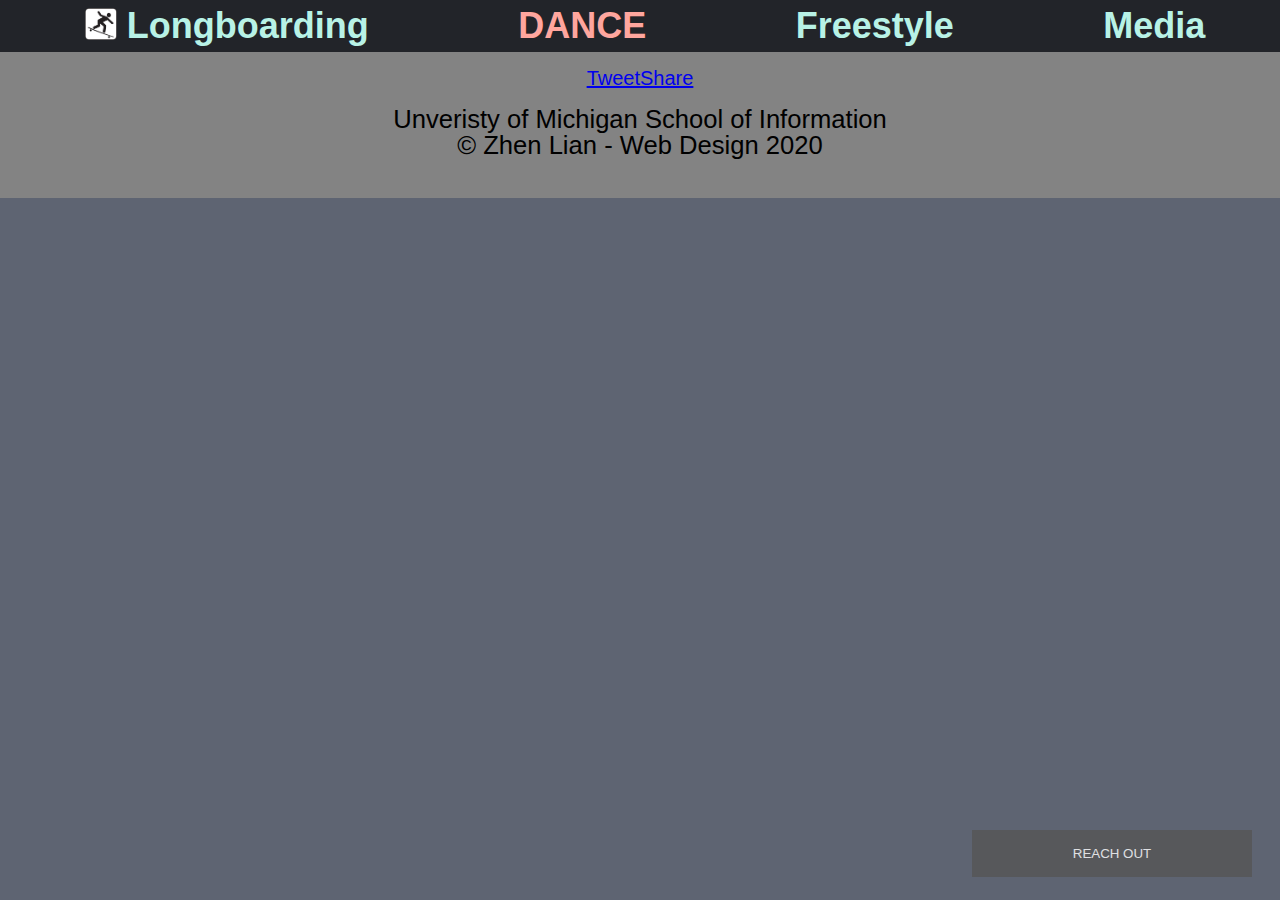
<file: dance.html>
<!DOCTYPE html>
<html lang='en'>
    <head>
    <meta charset='utf-8'>
    <meta name='viewport' content='width=device-width, initial-scale=1.0'>
    <link rel='stylesheet' type='text/css' href='css/html5reset.css'>
    <link rel='stylesheet' type='text/css' href='css/style.css'>
    <link rel='shortcut icon' type='image/png' href='images/logo_icon.png'/> <!--http://www.clker.com/clipart-longboarding.html-->
    <title>Longboarding</title>
    </head>
    <body>
        <header>
            <nav>
                <ul class='nav_bar'>
                    <li><a href='index.html'>
                        <img src='images/logo_icon.png' alt='logo' id='nav_logo'/>
                        Longboarding</a></li>
                    <li><a class='current' href='dance.html'>Dance</a></li>
                    <li><a href='freestyle.html'>Freestyle</a></li>
                    <li><a href='media.html'>Media</a></li>
                </ul>
            </nav>
        </header>
        <main>
            <div>
                <button class='open-btn' onclick='openForm()'>REACH OUT</button>
                <div class='form_popup' id = 'popup_form'>
                    <form action ='https://formspree.io/f/xjvprprk' class='form_container' method = 'POST'>
                    <fieldset>
                        <legend>Message</legend>
                        <label for="name">Your Name</label>
                        <input type="text" placeholder="Enter Your Name" id = "name" name = "Name" required>

                        <label for="email">Your Email</label>
                        <input type="email" placeholder="Enter Your Email" id = "email" name = "Email" required>

                        <label for="phone">Phone Number (ex: 123-456-7890)</label>
                        <input type="tel" id = "phone" name = "tel" placeholder="123-456-7890" pattern="[0-9]{3}-[0-9]{3}-[0-9]{4}">

                        <label for="message">Message</label>
                        <textarea id = "message" name = "Message" placeholder="Enter your message" required></textarea>

                        <input type="submit"  class='btn_send' value="Send the message">
                        <button type='submit' class='btn_cancel' onclick='closeForm()'>Close</button>
                    </fieldset>
                    </form>
                </div>
            </div>
        </main>
        <footer>
            <div class = 'social_media'>
                <ul>
                    <li> <!--Twitter share -->
                        <a href="https://twitter.com/share?ref_src=twsrc%5Etfw" class="twitter-share-button" data-text="Check out this awesome site about longboarding" data-url="https://zlian123.github.io/Final-Portfolio" data-hashtags="longboarding" data-show-count="false">Tweet</a><script async src="https://platform.twitter.com/widgets.js" charset="utf-8"></script>
                    </li>
                    <li> <!--Facebook share -->
                        <div id="fb-root"></div>
                        <script async defer crossorigin="anonymous" src="https://connect.facebook.net/en_US/sdk.js#xfbml=1&version=v8.0" nonce="elvCgFnd"></script>
                        <div class="fb-share-button" data-href="https://zlian123.github.io/Final-Portfolio" data-layout="button_count" data-size="small"><a target="_blank" href="https://www.facebook.com/sharer/sharer.php?u=https%3A%2F%2Fdevelopers.facebook.com%2Fdocs%2Fplugins%2F&amp;src=sdkpreparse" class="fb-xfbml-parse-ignore">Share</a></div>
                    </li>
                    <li>
                        <script async defer src="//assets.pinterest.com/js/pinit.js"></script>
                        <a data-pin-do="buttonBookmark" href="https://www.pinterest.com/pin/create/button/"></a>
                    </li>
                </ul>
            </div>
            <p>Unveristy of Michigan School of Information <br/>
                &copy; Zhen Lian - Web Design 2020</p>
            <!-- Social Media buttons -->
        </footer>
    </body>
</html>
        </main>
        <footer>
            
        </footer>
    </body>
</html>
</file>
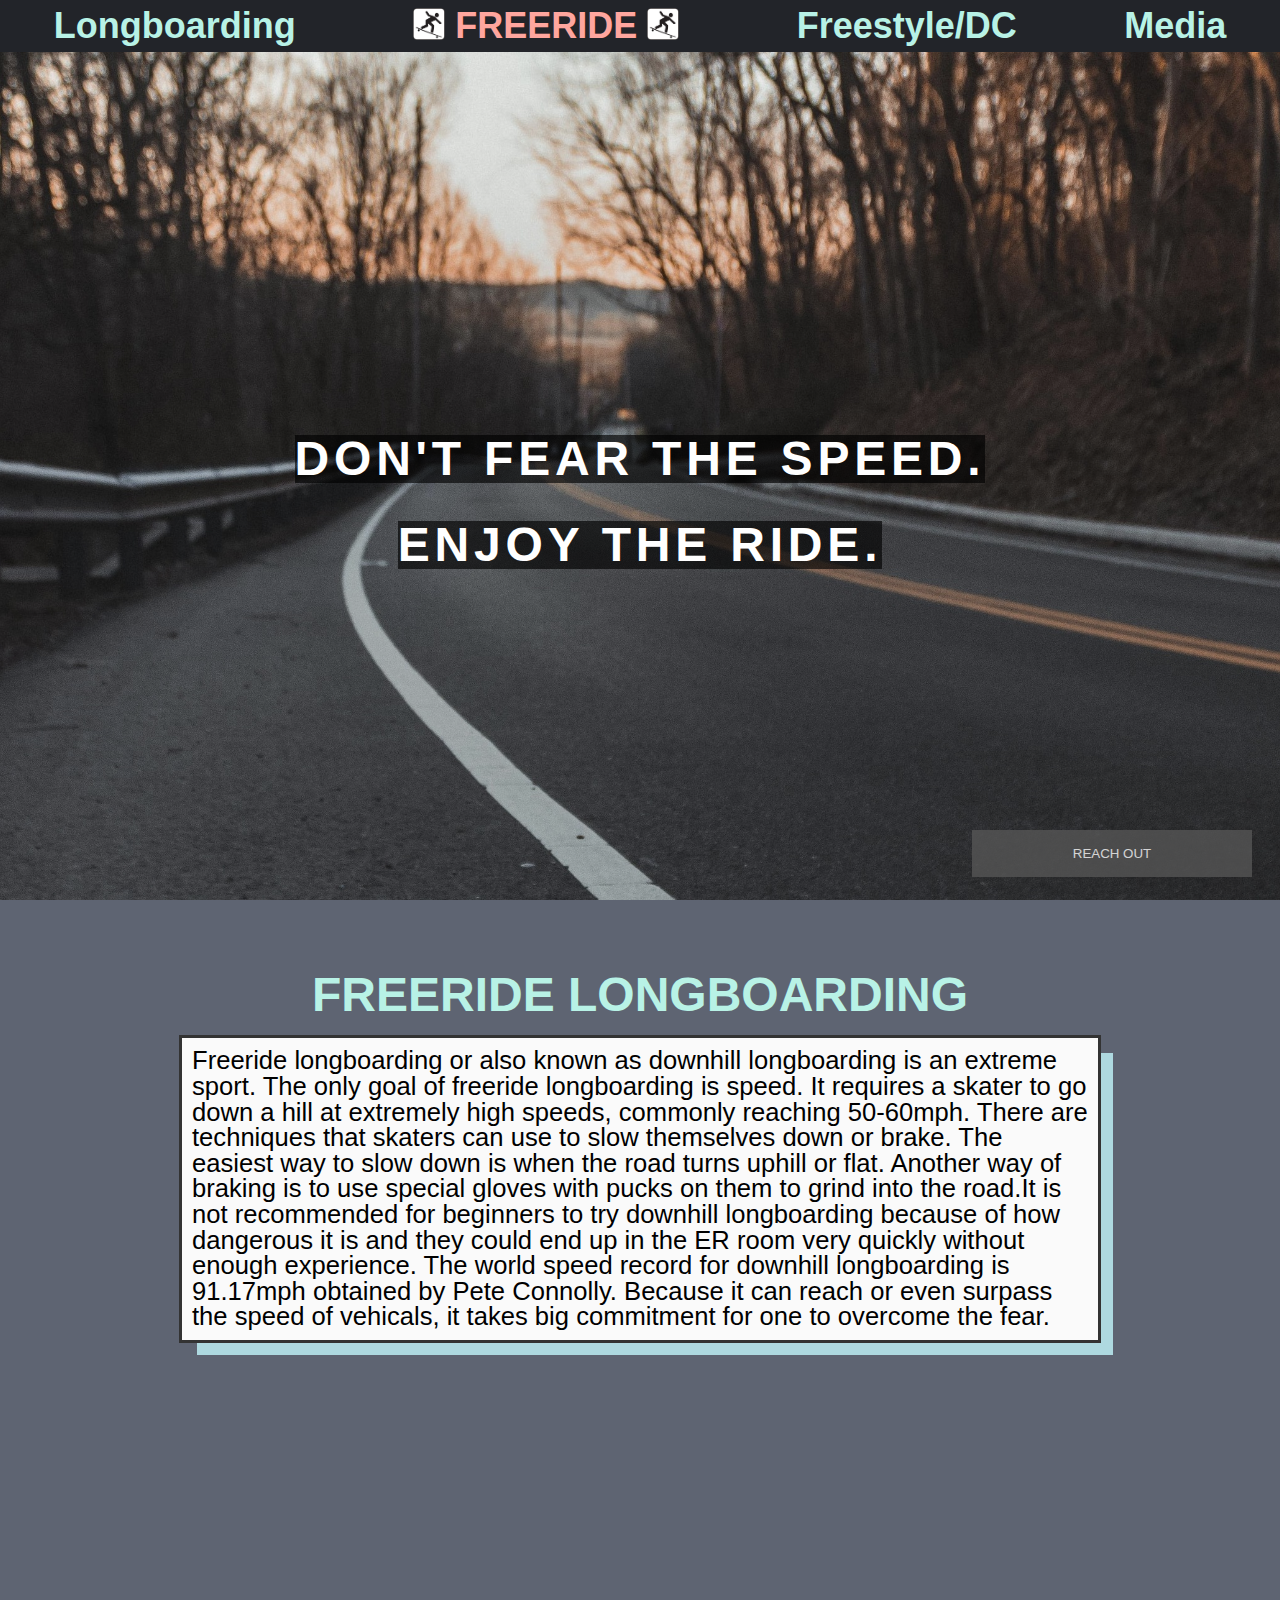
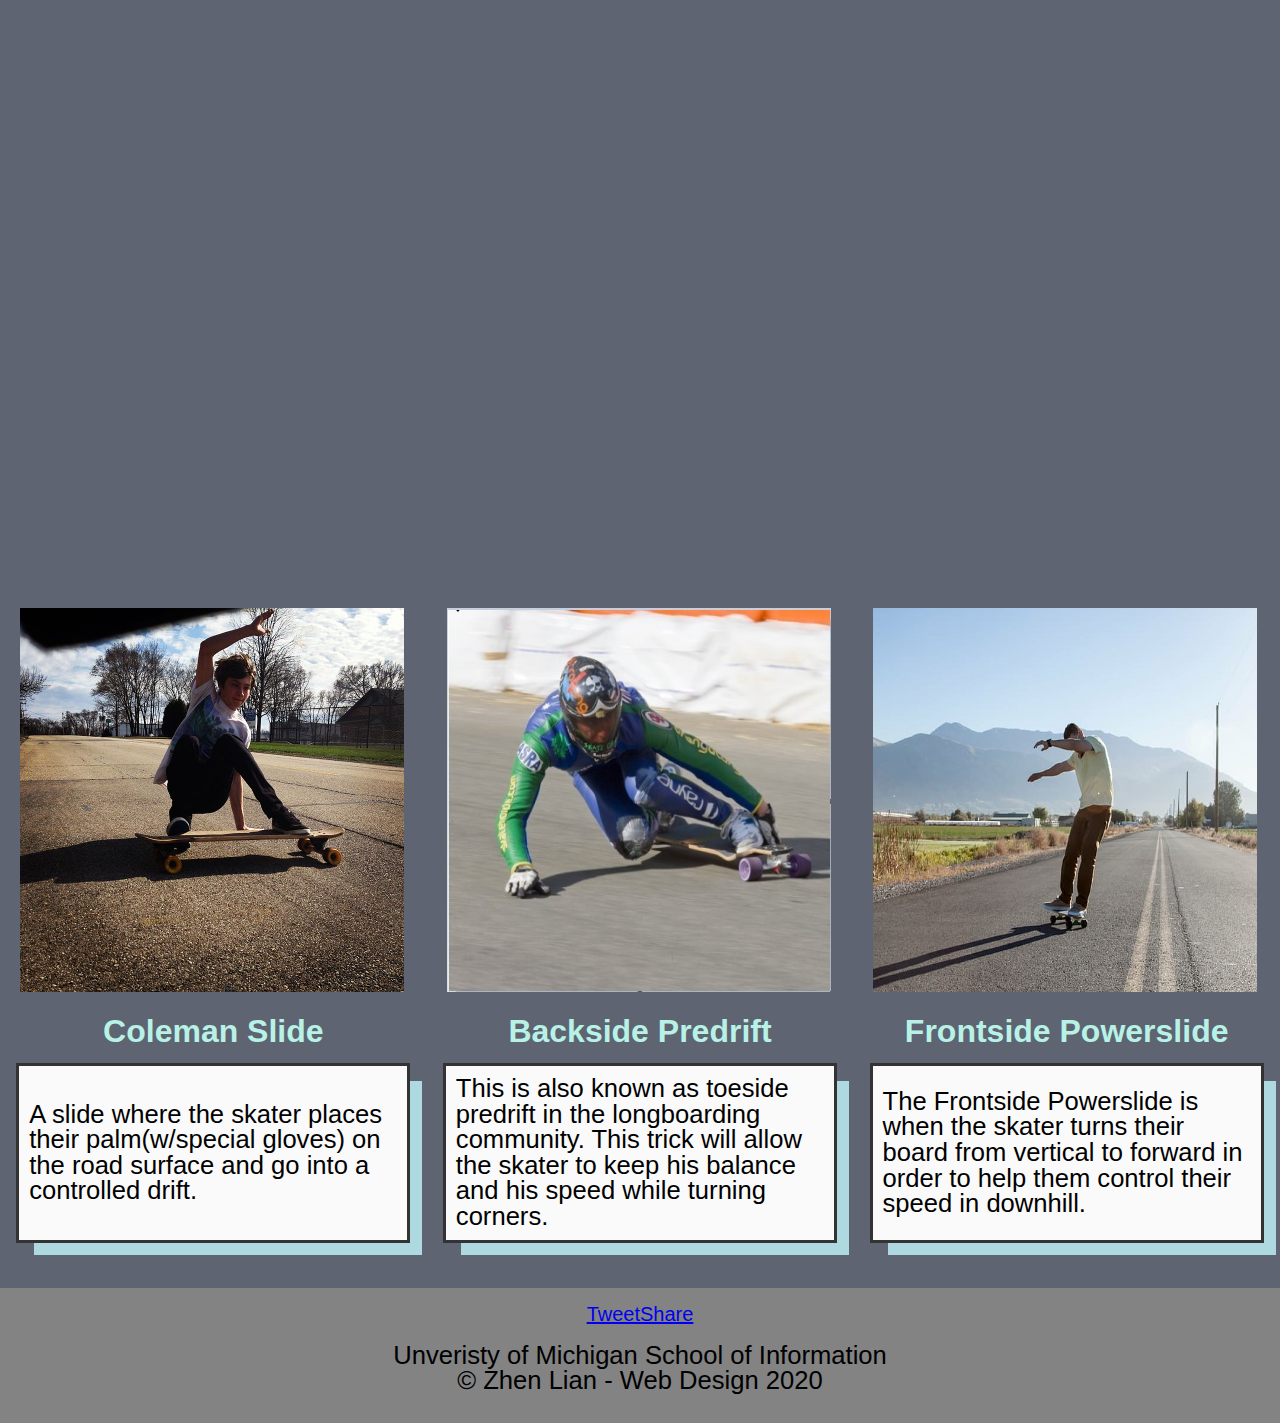
<file: freeride.html>
<!DOCTYPE html>
<html lang='en'>
    <head>
    <meta charset='utf-8'>
    <meta name='viewport' content='width=device-width, initial-scale=1.0'>
    <link rel='stylesheet' type='text/css' href='css/html5reset.css'>
    <link rel='stylesheet' type='text/css' href='css/style.css'>
    <link rel='shortcut icon' type='image/png' href='images/logo_icon.png'/> <!--http://www.clker.com/clipart-longboarding.html--><!--By Jon Schnabl 2011-->
    <script src='javascript.js'></script>
    <!-- Global site tag (gtag.js) - Google Analytics -->
    <script async src="https://www.googletagmanager.com/gtag/js?id=G-Y7RCVG3DGY"></script>
    <script>
    window.dataLayer = window.dataLayer || [];
    function gtag(){dataLayer.push(arguments);}
    gtag('js', new Date());

    gtag('config', 'G-Y7RCVG3DGY');
    </script>
    <title>Longboarding</title>
    </head>
    <body>
        <header>
            <div class='skip'><a href='#main'>Skip to Main Content</a></div>
            <nav>
                <ul class='nav_bar'>
                    <li><a href='index.html'>Longboarding</a></li>
                    <li><a class='current' href='freeride.html'>
                        <img src='images/logo_icon.png' alt='skateboard logo' id='nav_logo'/> <!--http://www.clker.com/clipart-longboarding.html--><!--By Jon Schnabl 2011-->
                        Freeride<img src='images/logo_icon.png' alt='' id='nav_logo1'/></a></li>
                    <li><a href='freestyle.html'>Freestyle/DC</a></li>
                    <li><a href='media.html'>Media</a></li>
                </ul>
            </nav>
        </header>
        <main>
            <div>
            <div class='parallax'>
                <h1>don't fear the speed.</h1>
                <h1>enjoy the ride.</h1>
            </div>
            <section class='freeride_content' id='main'>
                <article id='content'>
                <h2>Freeride Longboarding</h2>
                <p>Freeride longboarding or also known as downhill longboarding is an extreme sport. The only goal
                    of freeride longboarding is speed. It requires a skater to go down a hill at extremely high
                    speeds, commonly reaching 50-60mph. There are techniques that skaters can use to slow themselves
                    down or brake. The easiest way to slow down is when the road turns uphill or flat. Another way
                    of braking is to use special gloves with pucks on them to grind into the road.It is not 
                    recommended for beginners to try downhill longboarding because of how dangerous it is and they 
                    could end up in the ER room very quickly without enough experience. The world speed record 
                    for downhill longboarding is 91.17mph obtained by Pete Connolly. Because it can reach or even 
                    surpass the speed of vehicals, it takes big commitment for one to overcome the fear.
                </p>
                </article>
                <iframe id='yt_vid' src="https://www.youtube.com/embed/yxGcDILnf7Q" title='freeriding' frameborder="0" allow="accelerometer; autoplay; clipboard-write; encrypted-media; gyroscope; picture-in-picture" allowfullscreen></iframe>
                <div class='img_container'>
                <div id='fr_image1'>
                    <img src='images/coleman_slide.jpg' alt='Coleman Slide'/> <!--https://commons.wikimedia.org/wiki/File:Ben_Lawson_Longbording.jpg  By: Ben Lawson-->
                </div>   
                    <h3>Coleman Slide</h3>
                    <p>A slide where the skater places their palm(w/special gloves) on the road surface and 
                        go into a controlled drift.
                    </p>
                <div id='fr_image2'>
                    <img src='images/backside_predrift.jpg' alt='Backside Predrift'/> <!--https://commons.wikimedia.org/wiki/File:Longboard.JPG  By: Calixtocapi-->
                </div>    
                    <h3>Backside Predrift</h3>
                    <p>This is also known as toeside predrift in the longboarding community. This trick will
                        allow the skater to keep his balance and his speed while turning corners.
                    </p>
                <div id='fr_image3'>    
                    <img src='images/frontside_powerslide.jpg' alt='Frontside Powerslide'/> <!--Royalty Free-->
                </div>    
                    <h3>Frontside Powerslide</h3>
                    <p>The Frontside Powerslide is when the skater turns their board from vertical to 
                        forward in order to help them control their speed in downhill.
                    </p>
                </div>
            </section>
            <section>
                <button class='open-btn' onclick='openForm()'>REACH OUT</button>
                <div class='form_popup' id = 'popup_form'>
                    <form action ='https://formspree.io/f/xjvprprk' class='form_container' method = 'POST'>
                    <fieldset>
                        <legend>Message</legend>
                        <label for="name">Your Name</label>
                        <input type="text" placeholder="Enter Your Name" id = "name" name = "Name" required>

                        <label for="email">Your Email</label>
                        <input type="email" placeholder="Enter Your Email" id = "email" name = "Email" required>

                        <label for="phone">Phone Number (ex: 123-456-7890)</label>
                        <input type="tel" id = "phone" name = "tel" placeholder="123-456-7890" pattern="[0-9]{3}-[0-9]{3}-[0-9]{4}">

                        <label for="message">Message</label>
                        <textarea id = "message" name = "Message" placeholder="Enter your message" required></textarea>

                        <input type="submit"  class='btn_send' value="Send the message">
                        <button type='submit' class='btn_cancel' onclick='closeForm()'>Close</button>
                    </fieldset>
                    </form>
                </div>
            </section>
        </main>
        <footer>
            <div class = 'social_media'>
                <ul>
                    <li> <!--Twitter share -->
                        <a href="https://twitter.com/share?ref_src=twsrc%5Etfw" class="twitter-share-button" data-text="Check out this awesome site about longboarding" data-url="https://zlian123.github.io/Final-Portfolio" data-hashtags="longboarding" data-show-count="false">Tweet</a><script async src="https://platform.twitter.com/widgets.js" charset="utf-8"></script>
                    </li>
                    <li> <!--Facebook share -->
                        <div id="fb-root"></div>
                        <script async defer crossorigin="anonymous" src="https://connect.facebook.net/en_US/sdk.js#xfbml=1&version=v8.0" nonce="elvCgFnd"></script>
                        <div class="fb-share-button" data-href="https://zlian123.github.io/Final-Portfolio" data-layout="button_count" data-size="small"><a target="_blank" href="https://www.facebook.com/sharer/sharer.php?u=https%3A%2F%2Fdevelopers.facebook.com%2Fdocs%2Fplugins%2F&amp;src=sdkpreparse" class="fb-xfbml-parse-ignore">Share</a></div>
                    </li>
                    <li> <!--Pinterest save-->
                        <script async defer src="//assets.pinterest.com/js/pinit.js"></script>
                        <a data-pin-do="buttonBookmark" href="https://www.pinterest.com/pin/create/button/"></a>
                    </li>
                </ul>
            </div>
            <p>Unveristy of Michigan School of Information <br/>
                &copy; Zhen Lian - Web Design 2020</p>
        </footer>
    </body>
</html>
</file>
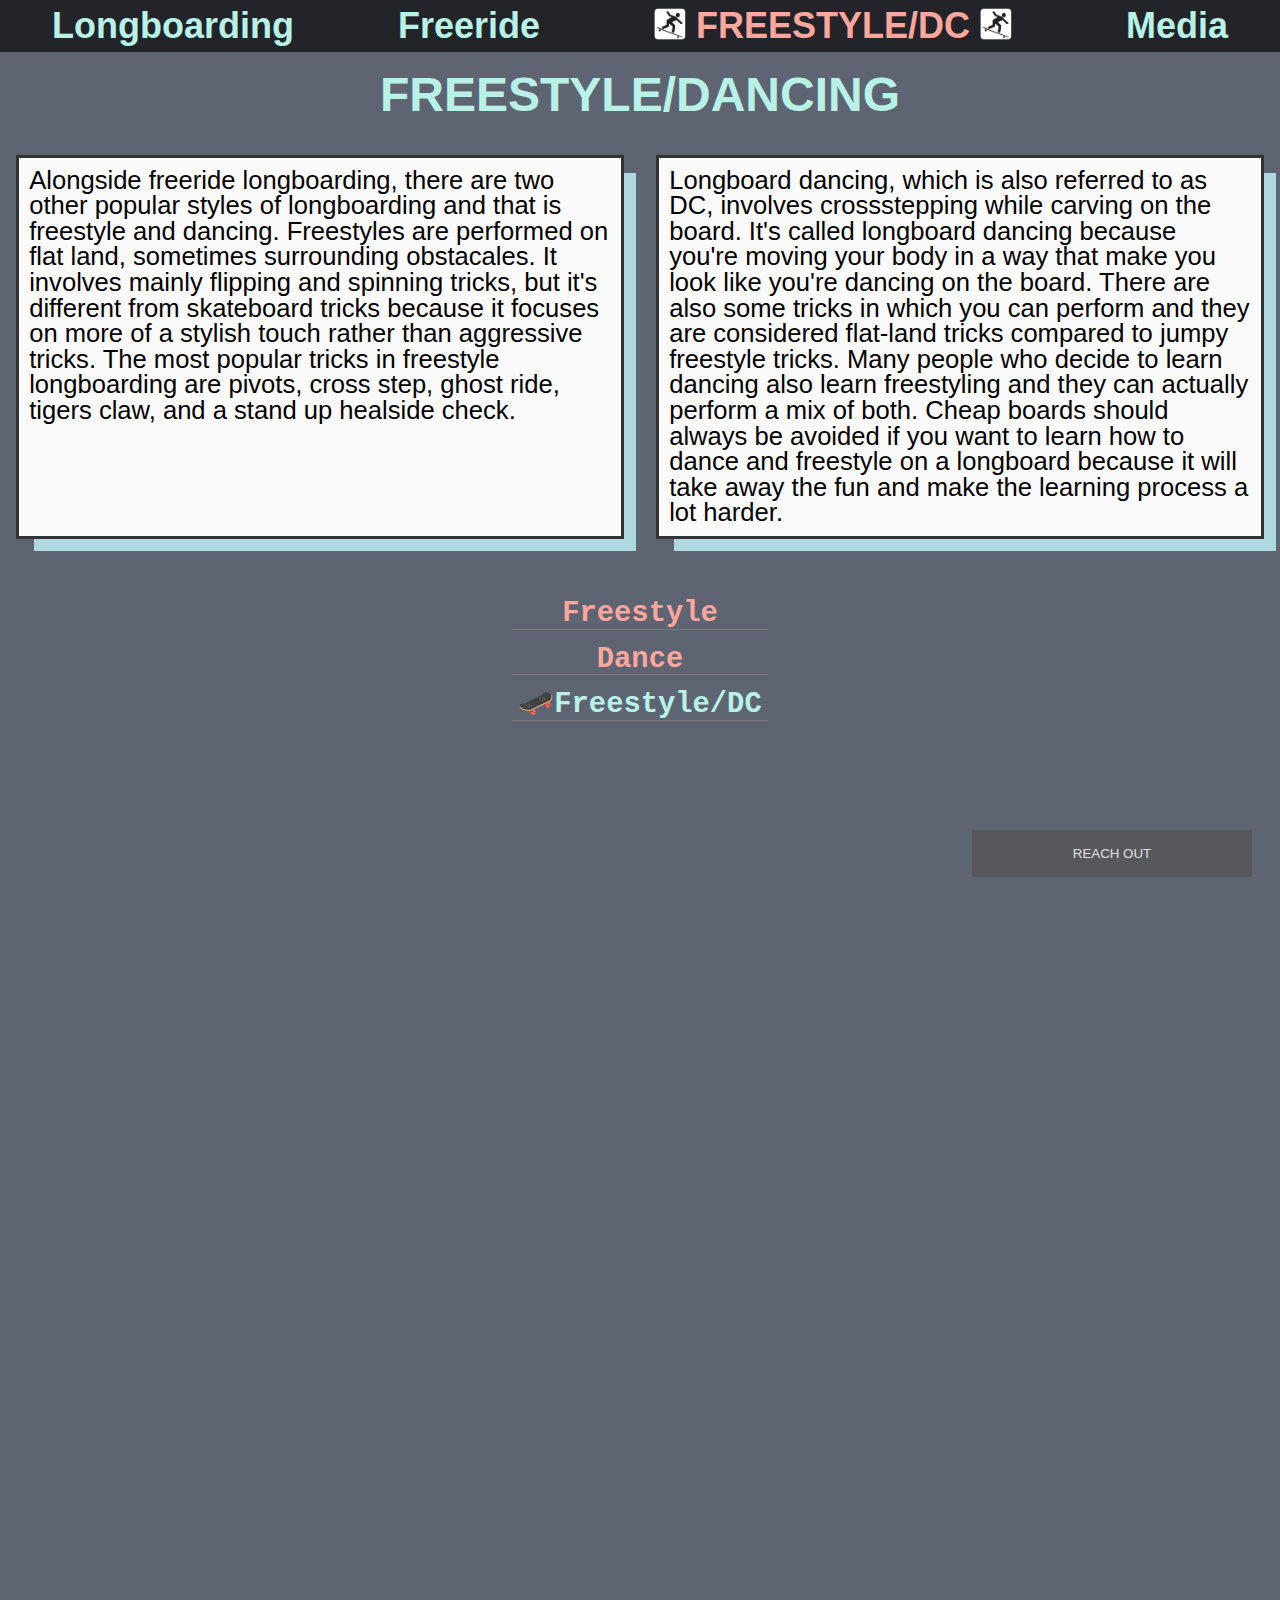
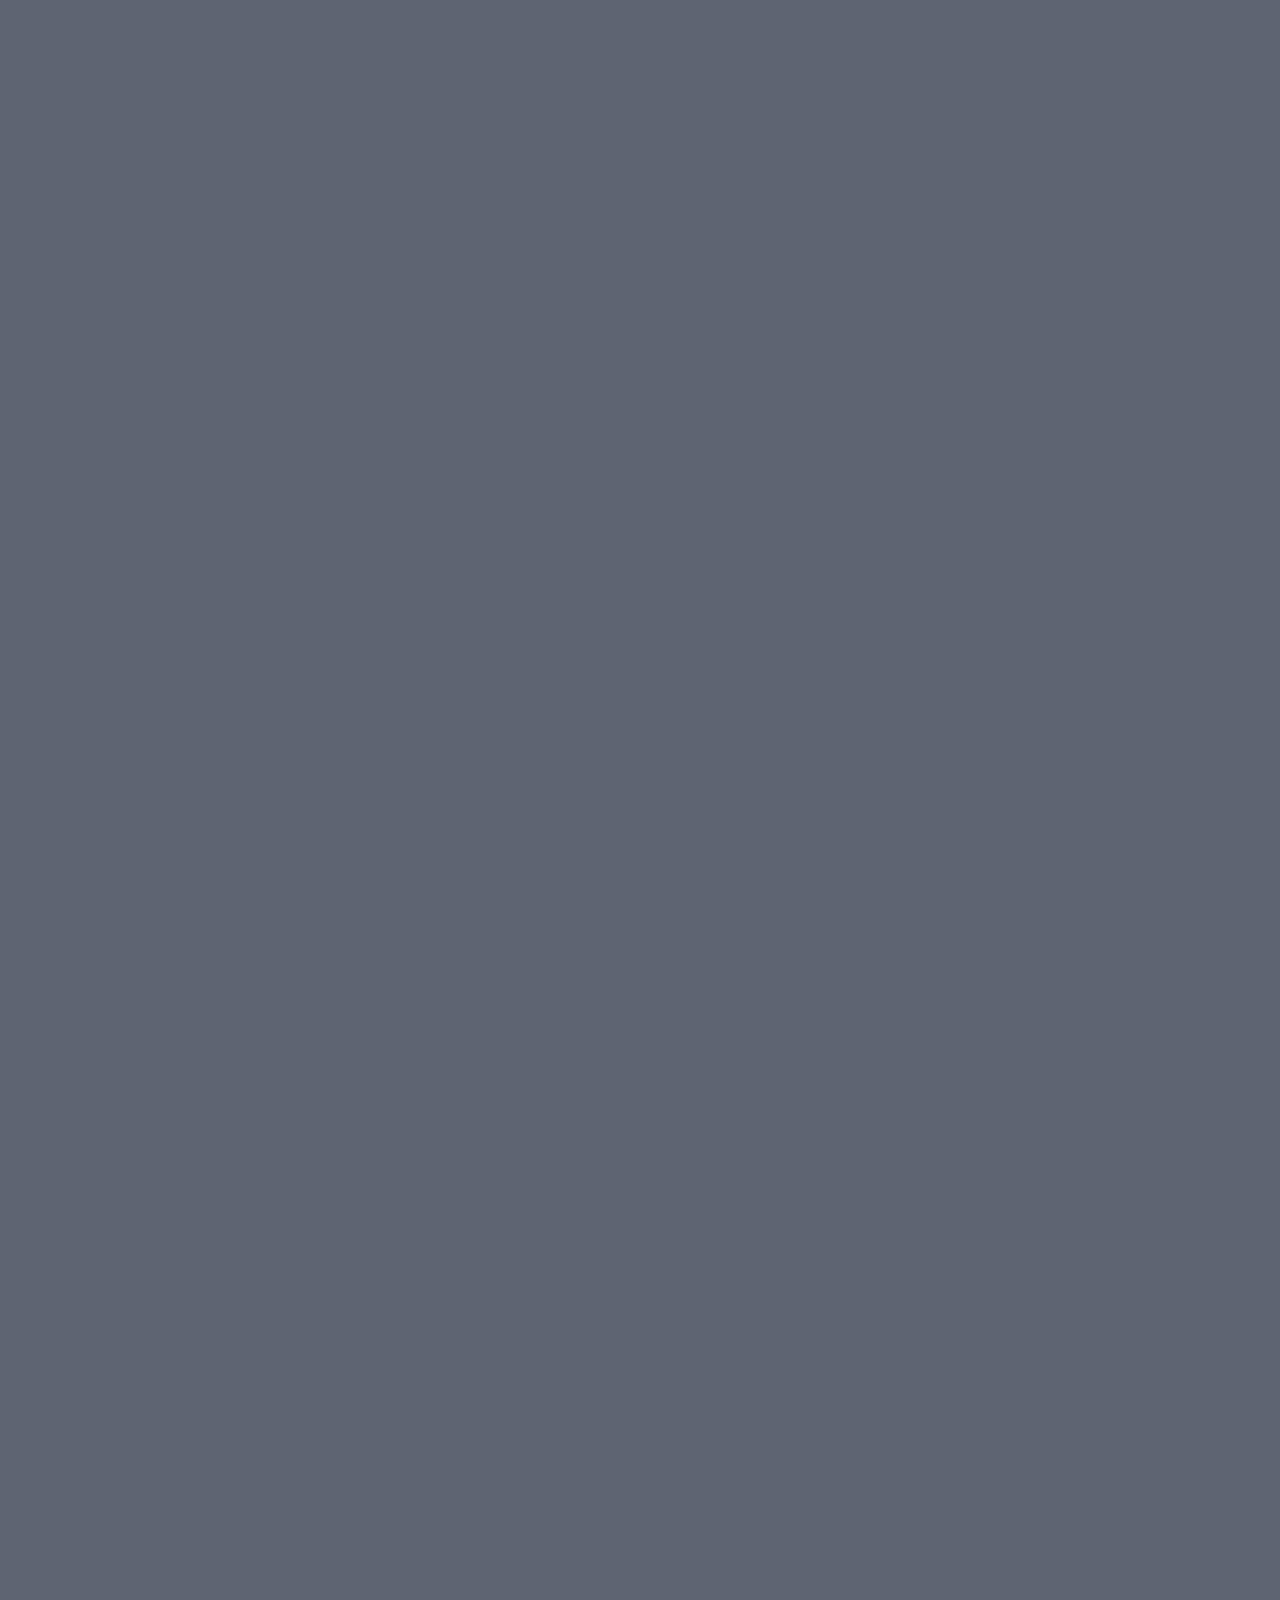
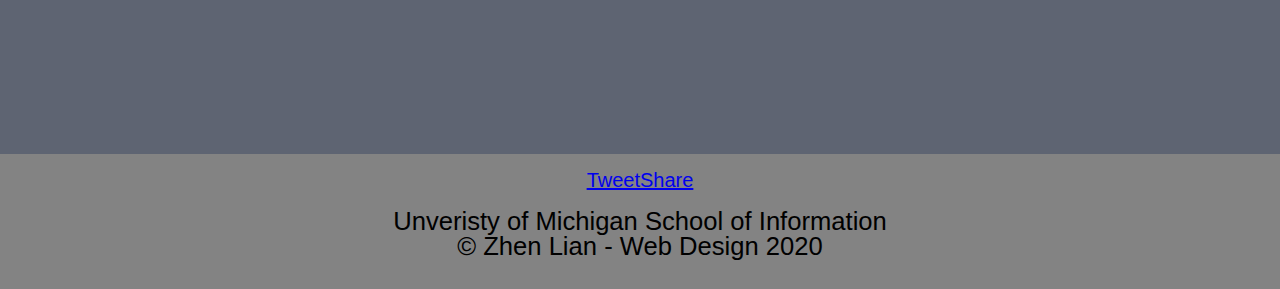
<file: freestyle.html>
<!DOCTYPE html>
<html lang='en'>
    <head>
    <meta charset='utf-8'>
    <meta name='viewport' content='width=device-width, initial-scale=1.0'>
    <link rel='stylesheet' type='text/css' href='css/html5reset.css'>
    <link rel='stylesheet' type='text/css' href='css/style.css'>
    <link rel='shortcut icon' type='image/png' href='images/logo_icon.png'/> <!--http://www.clker.com/clipart-longboarding.html--><!--By Jon Schnabl 2011-->
    <script src='javascript.js'></script>
    <!-- Global site tag (gtag.js) - Google Analytics -->
    <script async src="https://www.googletagmanager.com/gtag/js?id=G-Y7RCVG3DGY"></script>
    <script>
    window.dataLayer = window.dataLayer || [];
    function gtag(){dataLayer.push(arguments);}
    gtag('js', new Date());

    gtag('config', 'G-Y7RCVG3DGY');
    </script>
    <title>Longboarding</title>
    </head>
    <body>
        <header>
            <div class='skip'><a href='#main'>Skip to Main Content</a></div>
            <nav>
                <ul class='nav_bar'>
                    <li><a href='index.html'>Longboarding</a></li>
                    <li><a href='freeride.html'>Freeride</a></li>
                    <li><a class='current' href='freestyle.html'>
                        <img src='images/logo_icon.png' alt='skateboard logo' id='nav_logo'/> <!--http://www.clker.com/clipart-longboarding.html--><!--By Jon Schnabl 2011-->
                        Freestyle/DC<img src='images/logo_icon.png' alt='' id='nav_logo1'/></a></li>
                    <li><a href='media.html'>Media</a></li>
                </ul>
            </nav>
        </header>
        <main id='main'>
            <section class='dc_content'>
                <h1>freestyle/dancing</h1>
                <p>Alongside freeride longboarding, there are two other popular styles of longboarding and 
                    that is freestyle and dancing. Freestyles are performed on flat land, sometimes surrounding
                    obstacales. It involves mainly flipping and spinning tricks, but it's different from 
                    skateboard tricks because it focuses on more of a stylish touch rather than aggressive
                    tricks. The most popular tricks in freestyle longboarding are pivots, cross step, ghost ride, 
                    tigers claw, and a stand up healside check.
                </p>
                <p>
                    Longboard dancing, which is also referred to as DC, involves crossstepping while carving on
                    the board. It's called longboard dancing because you're moving your body in a way that make you
                    look like you're dancing on the board. There are also some tricks in which you can perform and 
                    they are considered flat-land tricks compared to jumpy freestyle tricks. Many people who decide 
                    to learn dancing also learn freestyling and they can actually perform a mix of both. Cheap boards
                    should always be avoided if you want to learn how to dance and freestyle on a longboard because 
                    it will take away the fun and make the learning process a lot harder.
                </p>
            </section>
            <div class='video_gallery'>
                <input type='radio' value='1' name='video_list' id='video1' checked='checked' />
                    <label for='video1'>Freestyle</label>
                <input type='radio' value='2' name='video_list' id='video2' checked='checked'/>
                    <label for='video2'>Dance</label>
                <input type='radio' value='3' name='video_list' id='video3' checked='checked'/>
                    <label for='video3'>Freestyle/DC</label>
                <div class='video video1'>
                <blockquote class="instagram-media" title='Freestyle On Longboard' title='Freestyle on Lonboard' data-instgrm-permalink="https://www.instagram.com/p/BEVNwq4pYSA/?utm_source=ig_embed&amp;utm_campaign=loading" data-instgrm-version="13" style=" background:#FFF; border:0; border-radius:3px; box-shadow:0 0 1px 0 rgba(0,0,0,0.5),0 1px 10px 0 rgba(0,0,0,0.15); margin: 1px; max-width:540px; min-width:326px; padding:0; width:99.375%; width:-webkit-calc(100% - 2px); width:calc(100% - 2px);"><div style="padding:16px;"> <a href="https://www.instagram.com/p/BEVNwq4pYSA/?utm_source=ig_embed&amp;utm_campaign=loading" style=" background:#FFFFFF; line-height:0; padding:0 0; text-align:center; text-decoration:none; width:100%;" target="_blank"> <div style=" display: flex; flex-direction: row; align-items: center;"> <div style="background-color: #F4F4F4; border-radius: 50%; flex-grow: 0; height: 40px; margin-right: 14px; width: 40px;"></div> <div style="display: flex; flex-direction: column; flex-grow: 1; justify-content: center;"> <div style=" background-color: #F4F4F4; border-radius: 4px; flex-grow: 0; height: 14px; margin-bottom: 6px; width: 100px;"></div> <div style=" background-color: #F4F4F4; border-radius: 4px; flex-grow: 0; height: 14px; width: 60px;"></div></div></div><div style="padding: 19% 0;"></div> <div style="display:block; height:50px; margin:0 auto 12px; width:50px;"><svg width="50px" height="50px" viewBox="0 0 60 60" version="1.1" xmlns="https://www.w3.org/2000/svg" xmlns:xlink="https://www.w3.org/1999/xlink"><g stroke="none" stroke-width="1" fill="none" fill-rule="evenodd"><g transform="translate(-511.000000, -20.000000)" fill="#000000"><g><path d="M556.869,30.41 C554.814,30.41 553.148,32.076 553.148,34.131 C553.148,36.186 554.814,37.852 556.869,37.852 C558.924,37.852 560.59,36.186 560.59,34.131 C560.59,32.076 558.924,30.41 556.869,30.41 M541,60.657 C535.114,60.657 530.342,55.887 530.342,50 C530.342,44.114 535.114,39.342 541,39.342 C546.887,39.342 551.658,44.114 551.658,50 C551.658,55.887 546.887,60.657 541,60.657 M541,33.886 C532.1,33.886 524.886,41.1 524.886,50 C524.886,58.899 532.1,66.113 541,66.113 C549.9,66.113 557.115,58.899 557.115,50 C557.115,41.1 549.9,33.886 541,33.886 M565.378,62.101 C565.244,65.022 564.756,66.606 564.346,67.663 C563.803,69.06 563.154,70.057 562.106,71.106 C561.058,72.155 560.06,72.803 558.662,73.347 C557.607,73.757 556.021,74.244 553.102,74.378 C549.944,74.521 548.997,74.552 541,74.552 C533.003,74.552 532.056,74.521 528.898,74.378 C525.979,74.244 524.393,73.757 523.338,73.347 C521.94,72.803 520.942,72.155 519.894,71.106 C518.846,70.057 518.197,69.06 517.654,67.663 C517.244,66.606 516.755,65.022 516.623,62.101 C516.479,58.943 516.448,57.996 516.448,50 C516.448,42.003 516.479,41.056 516.623,37.899 C516.755,34.978 517.244,33.391 517.654,32.338 C518.197,30.938 518.846,29.942 519.894,28.894 C520.942,27.846 521.94,27.196 523.338,26.654 C524.393,26.244 525.979,25.756 528.898,25.623 C532.057,25.479 533.004,25.448 541,25.448 C548.997,25.448 549.943,25.479 553.102,25.623 C556.021,25.756 557.607,26.244 558.662,26.654 C560.06,27.196 561.058,27.846 562.106,28.894 C563.154,29.942 563.803,30.938 564.346,32.338 C564.756,33.391 565.244,34.978 565.378,37.899 C565.522,41.056 565.552,42.003 565.552,50 C565.552,57.996 565.522,58.943 565.378,62.101 M570.82,37.631 C570.674,34.438 570.167,32.258 569.425,30.349 C568.659,28.377 567.633,26.702 565.965,25.035 C564.297,23.368 562.623,22.342 560.652,21.575 C558.743,20.834 556.562,20.326 553.369,20.18 C550.169,20.033 549.148,20 541,20 C532.853,20 531.831,20.033 528.631,20.18 C525.438,20.326 523.257,20.834 521.349,21.575 C519.376,22.342 517.703,23.368 516.035,25.035 C514.368,26.702 513.342,28.377 512.574,30.349 C511.834,32.258 511.326,34.438 511.181,37.631 C511.035,40.831 511,41.851 511,50 C511,58.147 511.035,59.17 511.181,62.369 C511.326,65.562 511.834,67.743 512.574,69.651 C513.342,71.625 514.368,73.296 516.035,74.965 C517.703,76.634 519.376,77.658 521.349,78.425 C523.257,79.167 525.438,79.673 528.631,79.82 C531.831,79.965 532.853,80.001 541,80.001 C549.148,80.001 550.169,79.965 553.369,79.82 C556.562,79.673 558.743,79.167 560.652,78.425 C562.623,77.658 564.297,76.634 565.965,74.965 C567.633,73.296 568.659,71.625 569.425,69.651 C570.167,67.743 570.674,65.562 570.82,62.369 C570.966,59.17 571,58.147 571,50 C571,41.851 570.966,40.831 570.82,37.631"></path></g></g></g></svg></div><div style="padding-top: 8px;"> <div style=" color:#3897f0; font-family:Arial,sans-serif; font-size:14px; font-style:normal; font-weight:550; line-height:18px;"> View this post on Instagram</div></div><div style="padding: 12.5% 0;"></div> <div style="display: flex; flex-direction: row; margin-bottom: 14px; align-items: center;"><div> <div style="background-color: #F4F4F4; border-radius: 50%; height: 12.5px; width: 12.5px; transform: translateX(0px) translateY(7px);"></div> <div style="background-color: #F4F4F4; height: 12.5px; transform: rotate(-45deg) translateX(3px) translateY(1px); width: 12.5px; flex-grow: 0; margin-right: 14px; margin-left: 2px;"></div> <div style="background-color: #F4F4F4; border-radius: 50%; height: 12.5px; width: 12.5px; transform: translateX(9px) translateY(-18px);"></div></div><div style="margin-left: 8px;"> <div style=" background-color: #F4F4F4; border-radius: 50%; flex-grow: 0; height: 20px; width: 20px;"></div> <div style=" width: 0; height: 0; border-top: 2px solid transparent; border-left: 6px solid #f4f4f4; border-bottom: 2px solid transparent; transform: translateX(16px) translateY(-4px) rotate(30deg)"></div></div><div style="margin-left: auto;"> <div style=" width: 0px; border-top: 8px solid #F4F4F4; border-right: 8px solid transparent; transform: translateY(16px);"></div> <div style=" background-color: #F4F4F4; flex-grow: 0; height: 12px; width: 16px; transform: translateY(-4px);"></div> <div style=" width: 0; height: 0; border-top: 8px solid #F4F4F4; border-left: 8px solid transparent; transform: translateY(-4px) translateX(8px);"></div></div></div></a> <p style=" margin:8px 0 0 0; padding:0 4px;"> <a href="https://www.instagram.com/p/BEVNwq4pYSA/?utm_source=ig_embed&amp;utm_campaign=loading" style=" color:#000; font-family:Arial,sans-serif; font-size:14px; font-style:normal; font-weight:normal; line-height:17px; text-decoration:none; word-wrap:break-word;" target="_blank">20160417 간만의 여의나루, 간만의 마운틴필름. [MountainFilm X 여의나루] 조합은 언제나 최고인것 같다. 무질서의 끝판왕 여의나루는 시즌때 가기가 가장 두려운 곳. 우려했던것과는 달리 비온 뒤라 사람이 많이 없었던건 행운! (feat. 바람덕에 눈가리개 역할을 톡톡히 해준 내 망할 산발 머리:)) Filmed &amp; Edited by @g.mountain Music is Kero One - So Seductive feat. Jeni Suk (Color Theory 2012) 지산이 선곡센스는 언제나 최고👍🏻 @bastlboards #bastlboards #bastlboardsteamrider #bastlwalzer #styleriders #stylerider #longboard #longboarding #longboarddancing #longboarddance #롱보드 #롱보딩 #롱보드댄싱 #롱보드댄스 #바슬보드 #바슬왈쳐 #여의나루 #니삭스 #산발머리 #gmountain #moutainfilm #고효주바지한개설 #쇼핑해야겠다</a></p> <p style=" color:#c9c8cd; font-family:Arial,sans-serif; font-size:14px; line-height:17px; margin-bottom:0; margin-top:8px; overflow:hidden; padding:8px 0 7px; text-align:center; text-overflow:ellipsis; white-space:nowrap;">A post shared by <a href="https://www.instagram.com/hyo_joo/?utm_source=ig_embed&amp;utm_campaign=loading" style=" color:#c9c8cd; font-family:Arial,sans-serif; font-size:14px; font-style:normal; font-weight:normal; line-height:17px;" target="_blank"> Ko Hyojoo</a> (@hyo_joo) on <time style=" font-family:Arial,sans-serif; font-size:14px; line-height:17px;" datetime="2016-04-18T06:26:07+00:00">Apr 17, 2016 at 11:26pm PDT</time></p></div></blockquote> <script async src="//www.instagram.com/embed.js"></script>
                </div>
                <div class='video video2'>
                <!-- https://youtu.be/tLT6RwHzjK4   By: Natalie Pluto -->
                <iframe width="1280" height="720" src="https://www.youtube.com/embed/tLT6RwHzjK4" title='Dance On Longboard' frameborder="0" allow="accelerometer; autoplay; clipboard-write; encrypted-media; gyroscope; picture-in-picture" allowfullscreen></iframe>
                </div>
                <div class='video video3'>
                <!-- https://www.youtube.com/watch?v=Zww3NP61_Xw&feature=youtu.be   By: Lotfi Lamaali-->
                <iframe width="1280" height="720" src="https://www.youtube.com/embed/Zww3NP61_Xw" title='Freestyle and Dance On Longboard'frameborder="0" allow="accelerometer; autoplay; clipboard-write; encrypted-media; gyroscope; picture-in-picture" allowfullscreen></iframe>
                </div>
            </div>
            <section>
                <button class='open-btn' onclick='openForm()'>REACH OUT</button>
                <div class='form_popup' id = 'popup_form'>
                    <form action ='https://formspree.io/f/xjvprprk' class='form_container' method = 'POST'>
                    <fieldset>
                        <legend>Message</legend>
                        <label for="name">Your Name</label>
                        <input type="text" placeholder="Enter Your Name" id = "name" name = "Name" required>

                        <label for="email">Your Email</label>
                        <input type="email" placeholder="Enter Your Email" id = "email" name = "Email" required>

                        <label for="phone">Phone Number (ex: 123-456-7890)</label>
                        <input type="tel" id = "phone" name = "tel" placeholder="123-456-7890" pattern="[0-9]{3}-[0-9]{3}-[0-9]{4}">

                        <label for="message">Message</label>
                        <textarea id = "message" name = "Message" placeholder="Enter your message" required></textarea>

                        <input type="submit"  class='btn_send' value="Send the message">
                        <button type='submit' class='btn_cancel' onclick='closeForm()'>Close</button>
                    </fieldset>
                    </form>
                </div>
            </section>
        </main>
        <footer>
            <div class = 'social_media'>
                <ul>
                    <li> <!--Twitter share -->
                        <a href="https://twitter.com/share?ref_src=twsrc%5Etfw" class="twitter-share-button" data-text="Check out this awesome site about longboarding" data-url="https://zlian123.github.io/Final-Portfolio" data-hashtags="longboarding" data-show-count="false">Tweet</a><script async src="https://platform.twitter.com/widgets.js" charset="utf-8"></script>
                    </li>
                    <li> <!--Facebook share -->
                        <div id="fb-root"></div>
                        <script async defer crossorigin="anonymous" src="https://connect.facebook.net/en_US/sdk.js#xfbml=1&version=v8.0" nonce="elvCgFnd"></script>
                        <div class="fb-share-button" data-href="https://zlian123.github.io/Final-Portfolio" data-layout="button_count" data-size="small"><a target="_blank" href="https://www.facebook.com/sharer/sharer.php?u=https%3A%2F%2Fdevelopers.facebook.com%2Fdocs%2Fplugins%2F&amp;src=sdkpreparse" class="fb-xfbml-parse-ignore">Share</a></div>
                    </li>
                    <li>
                        <script async defer src="//assets.pinterest.com/js/pinit.js"></script>
                        <a data-pin-do="buttonBookmark" href="https://www.pinterest.com/pin/create/button/"></a>
                    </li>
                </ul>
            </div>
            <p>Unveristy of Michigan School of Information <br/>
                &copy; Zhen Lian - Web Design 2020</p>
        </footer>
    </body>
</html>
</file>
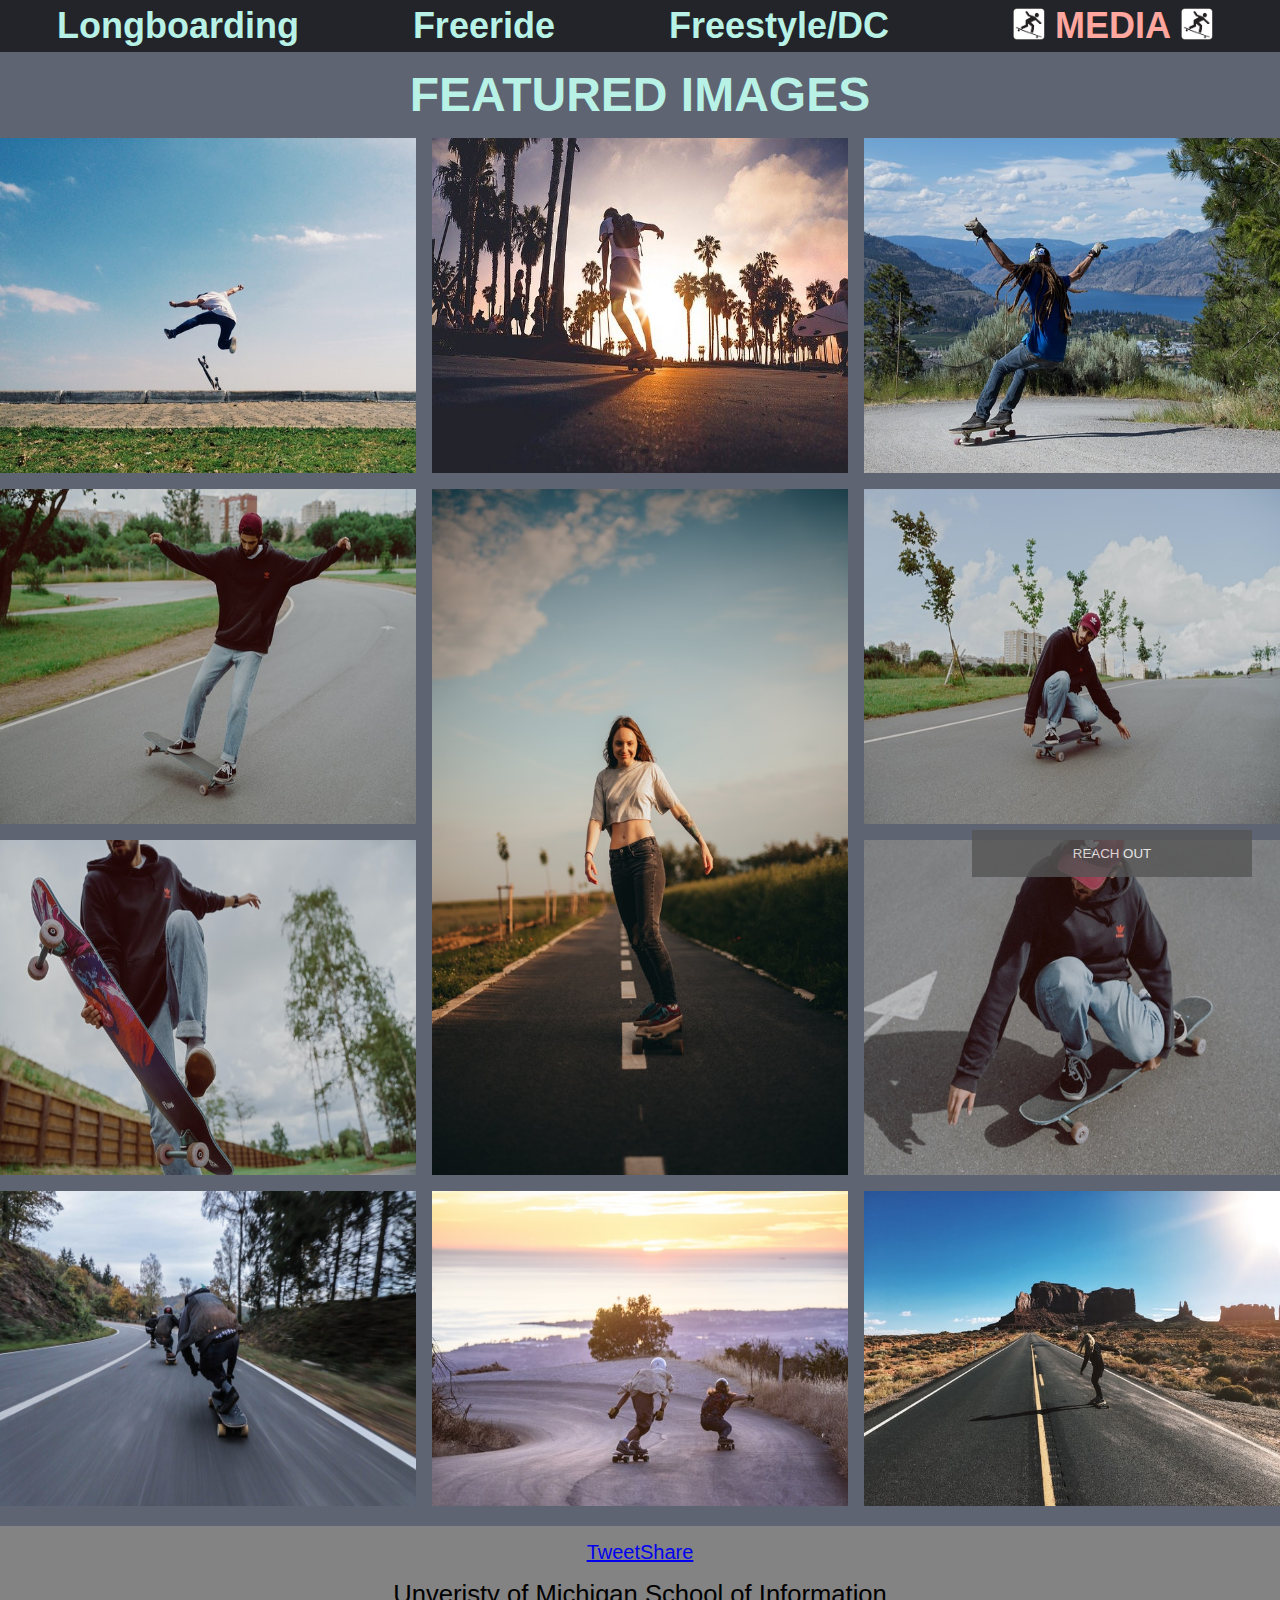
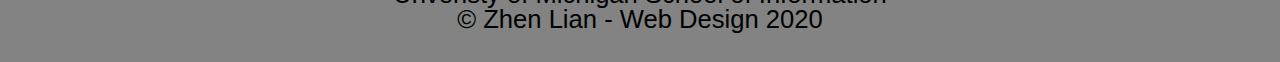
<file: media.html>
<!DOCTYPE html>
<html lang='en'>
    <head>
    <meta charset='utf-8'>
    <meta name='viewport' content='width=device-width, initial-scale=1.0'>
    <link rel='stylesheet' type='text/css' href='css/html5reset.css'>
    <link rel='stylesheet' type='text/css' href='css/style.css'>
    <link rel='shortcut icon' type='image/png' href='images/logo_icon.png'/> <!--http://www.clker.com/clipart-longboarding.html--><!--By Jon Schnabl 2011-->
    <script src='javascript.js'></script>
    <!-- Global site tag (gtag.js) - Google Analytics -->
    <script async src="https://www.googletagmanager.com/gtag/js?id=G-Y7RCVG3DGY"></script>
    <script>
    window.dataLayer = window.dataLayer || [];
    function gtag(){dataLayer.push(arguments);}
    gtag('js', new Date());

    gtag('config', 'G-Y7RCVG3DGY');
    </script>
    <title>Longboarding</title>
    </head>
    <body>
        <header>
            <div class='skip'><a href='#main'>Skip to Main Content</a></div>
            <nav>
                <ul class='nav_bar'>
                    <li><a href='index.html'>Longboarding</a></li>
                    <li><a href='freeride.html'>Freeride</a></li>
                    <li><a href='freestyle.html'>Freestyle/DC</a></li>
                    <li><a class='current' href='media.html'>
                        <img src='images/logo_icon.png' alt='skateboard logo' id='nav_logo'/> <!--http://www.clker.com/clipart-longboarding.html--><!--By Jon Schnabl 2011-->
                        Media<img src='images/logo_icon.png' alt='' id='nav_logo1'/></a></li>
                </ul>
            </nav>
        </header>
        <main>
            <section class='media_content' id='main'>
                <h1>Featured Images</h1>
                <div id='image_gallery'>
                    <!-- Royalty Free Images -->
                <div class='image1'>
                <img id='image1' src='images/image1.jpg' alt=''/>
                </div>
                <div class='image2'>
                <img id='image2' src='images/image2.jpg' alt=''/>
                </div>
                <div class='image3'>
                <img id='image3' src='images/image3.jpg' alt=''/>
                </div>
                <div class='image4'>
                <img id='image4' src='images/image4.jpg' alt=''/>
                </div>
                <div class='image5'>
                <img id='image5' src='images/image5.jpg' alt=''/>
                </div>
                <div class='image6'>
                <img id='image6' src='images/image6.jpg' alt=''/> <!--https://pxhere.com/en/photo/1610653-->
                </div>
                <div class='image7'>
                <img id='image7' src='images/image7.jpg' alt=''/>
                </div>
                <div class='image8'>
                <img id='image8' src='images/image8.jpg' alt=''/>
                </div>
                <div class='image9'>
                <img id='image9' src='images/image9.jpg' alt=''/>
                </div>
                <div class='image10'>
                <img id='image10' src='images/image10.jpg' alt=''/>
                </div>
                <div class='image11'>
                <img id='image11' src='images/image11.jpg' alt=''/>
                </div>
                </div>
                </div>
            </section>
            <section>
                <button class='open-btn' onclick='openForm()'>REACH OUT</button>
                <div class='form_popup' id = 'popup_form'>
                    <form action ='https://formspree.io/f/xjvprprk' class='form_container' method = 'POST'>
                    <fieldset>
                        <legend>Message</legend>
                        <label for="name">Your Name</label>
                        <input type="text" placeholder="Enter Your Name" id = "name" name = "Name" required>

                        <label for="email">Your Email</label>
                        <input type="email" placeholder="Enter Your Email" id = "email" name = "Email" required>

                        <label for="phone">Phone Number (ex: 123-456-7890)</label>
                        <input type="tel" id = "phone" name = "tel" placeholder="123-456-7890" pattern="[0-9]{3}-[0-9]{3}-[0-9]{4}">

                        <label for="message">Message</label>
                        <textarea id = "message" name = "Message" placeholder="Enter your message" required></textarea>

                        <input type="submit"  class='btn_send' value="Send the message">
                        <button type='submit' class='btn_cancel' onclick='closeForm()'>Close</button>
                    </fieldset>
                    </form>
                </div>
            </section>
        </main>
        <footer>
            <div class = 'social_media'>
                <ul>
                    <li> <!--Twitter share -->
                        <a href="https://twitter.com/share?ref_src=twsrc%5Etfw" class="twitter-share-button" data-text="Check out this awesome site about longboarding" data-url="https://zlian123.github.io/Final-Portfolio" data-hashtags="longboarding" data-show-count="false">Tweet</a><script async src="https://platform.twitter.com/widgets.js" charset="utf-8"></script>
                    </li>
                    <li> <!--Facebook share -->
                        <div id="fb-root"></div>
                        <script async defer crossorigin="anonymous" src="https://connect.facebook.net/en_US/sdk.js#xfbml=1&version=v8.0" nonce="elvCgFnd"></script>
                        <div class="fb-share-button" data-href="https://zlian123.github.io/Final-Portfolio" data-layout="button_count" data-size="small"><a target="_blank" href="https://www.facebook.com/sharer/sharer.php?u=https%3A%2F%2Fdevelopers.facebook.com%2Fdocs%2Fplugins%2F&amp;src=sdkpreparse" class="fb-xfbml-parse-ignore">Share</a></div>
                    </li>
                    <li>
                        <script async defer src="//assets.pinterest.com/js/pinit.js"></script>
                        <a data-pin-do="buttonBookmark" href="https://www.pinterest.com/pin/create/button/"></a>
                    </li>
                </ul>
            </div>
            <p>Unveristy of Michigan School of Information <br/>
                &copy; Zhen Lian - Web Design 2020</p>
        </footer>
    </body>
</html>
</file>
<file: css/style.css>
html{
    font-family: helvetica, arial, sans-serif;
}

body{
    font-size: 16px;
    background-color: #5E6472;
}

h1, h2{
    font-size:2rem;
    color: #B8F2E6;
    text-transform: uppercase;
    margin: 1.2rem;
}

h3 {
    font-size: 1.5rem;
    color: #B8F2E6;
}

p {
    margin: 1.2rem;
    font-size: 1.2rem;
}

.media_content h1 {
    text-align: center;
}

.nav_bar{
    display: flex;
    flex-wrap: wrap;
    justify-content: space-around;
    align-items: center;
    flex-direction: column;
    background-color: #222429;
}

.nav_bar img{
    height: 1.4rem;
    width: auto;
    animation-name: spin;
    animation-duration: 4000ms;
    animation-iteration-count: infinite;
    animation-timing-function: linear;
    margin: 0 10px 0 10px;
}

@keyframes spin {
    from {
        transform: rotate(0deg);
    }
    to {
        transform: rotate(360deg);
    }
}

.nav_bar a{
    display: flex;
    padding: 0.5rem;
    font-size: 1.6rem;
    font-weight: bold;
    text-decoration: none;
    color: #B8F2E6;
    transition: 0.2s ease color;
}

.nav_bar a:hover, .nav_bar a:focus{
    color:#FFA69E;
}

.nav_bar .current {
    color:#FFA69E;
    text-transform: uppercase;
}

.skip a{
    background: white;
    left: 0;
    padding: 6px;
    -webkit-transition: top 1s ease-out;
    transition: top 1s ease-out;
    z-index: 1;
    position: absolute;
    top: -40px;
    border: 2px solid;
}

.skip a:focus{
    top: 0px;
}

/* index page */
#longboard_video {
    width: 100%;
    height: auto;
}

#pause_video{
    position: absolute;
    padding: 0.35em 1.2em;
    border: 0.1em solid rgb(255, 255, 255, 0.5);
    margin: 0 0.3em 0.3em 0;
    border-radius: 0.3em;
    box-sizing: border-box;
    text-decoration: none;
    font-weight:300;
    font-size: 1.4rem;
    color: rgb(255, 255, 255);
    transition: all 0.2s;
    background-color: rgba(94, 100, 114, 0.3);
    }
div.overlay {
    display: flex;
    justify-content: center;
    align-items: center;
}

#pause_video:hover {
    color: #FAF3DD;
    background-color: #5E6472;
}

.index_content {
    display: grid;
    grid-template-columns: repeat(2, 1fr);
}

.index_content p {
    background: #fafafa;
    border: 10px solid #fafafa;
    outline: 3px solid #333;
    box-shadow: 15px 15px #AED9E0;
    margin-bottom: 3rem;
}

.index_content h1 {
    grid-column: 1 / span 2;
    grid-row: 1 / span 1;
}

.index_content h2 {
    grid-column: 1 / span 2;
    grid-row: 4 / span 1;
}

.index_content p:first-of-type {
    grid-column: 1 / span 2;
    grid-row: 2 / span 1;
}

.index_content p:nth-of-type(2) {
    grid-column: 1 / span 2;
    grid-row: 5 / span 1;
}

#longboard{
    width: 90%;
    height: auto;
    margin: 0;
    grid-column: 1 / span 1;
    grid-row: 3 / span 1;
    border: 6px solid;
    border-image: linear-gradient(to bottom, #AED9E0, #FFA69E 20%, rgba(0,0,0,0)) 1;
    padding: 0 0 30px;
    background-clip: content-box;
}

#skateboard {
    width: 90%;
    height: auto;
    margin: 0;
    grid-column: 2 / span 1;
    grid-row: 3 / span 1;
    border: 6px solid;
    border-image: linear-gradient(to bottom, #AED9E0, #FFA69E 20%, rgba(0,0,0,0)) 1;
    padding: 0 0 30px;
    background-clip: content-box;
}

#surfing {
    width: 90%;
    height: auto;
    margin: 0;
    grid-column: 1 / span 1;
    grid-row: 6 / span 1;
    border: 6px solid;
    border-image: linear-gradient(to bottom, #AED9E0, #FFA69E 20%, rgba(0,0,0,0)) 1;
    padding: 0 0 30px;
    background-clip: content-box;
}

#idownhill {
    width: 90%;
    height: auto;
    margin: 0;
    grid-column: 2 / span 1;
    grid-row: 6 / span 1;
    border: 6px solid;
    border-image: linear-gradient(to bottom, #AED9E0, #FFA69E 20%, rgba(0,0,0,0)) 1;
    padding: 0 0 30px;
    background-clip: content-box;
}

.flip_card_section {
    display: flex;
    flex-direction: column;
    justify-content: center;
    align-items: center;
}

.flip_card_flexbox{
    display: flex;
    flex-wrap: wrap;
    justify-content: center;
}

.flip_card {
    background-color: transparent;
    width: 300px;
    height: 300px;
    perspective: 1000px;
    margin: 1em;
}

.flip_card_inner {
    position: relative;
    width: 100%;
    height: 100%;
    text-align: center;
    transition: transform 0.6s;
    transform-style: preserve-3d;
    box-shadow: 0 4px 8px 0 rgba(216, 112, 147, 0.);
}

.flip_card:hover .flip_card_inner, 
.flip_card:focus-within .flip_card_inner{
    transform: rotateY(180deg);
}

.flip_card_front, .flip_card_back {
    position: absolute;
    width: 100%;
    height: 100%;
    -webkit-backface-visibility: hidden;
    backface-visibility: hidden;
}

.flip_card_back {
    background-color: #B8F2E6;
    color: white;
    transform: rotateY(180deg);
}

.flip_card_images {
    width:300px;
    height:300px;
    background-color: white;
}

.flip_card h3 {
    color: #18373b;
    font-family: Comic Sans MS;
    margin-top: 19%;
    font-size: 3em;
}

/* freeride page */
.parallax h1{
    color:rgb(255, 255, 255);
    letter-spacing: 0.1em;
    background-color: rgba(0, 0, 0, 0.644);
}

.parallax {
    display: flex;
    align-items: center;
    justify-content: center;
    flex-direction: column;
    background-image: linear-gradient(rgba(0, 0, 0, 0)   0%, rgba(0, 0, 0, 0.2), rgba(0, 0, 0, 0.2)), url('../images/downhill.jpg'); /*Royalty Free from Unsplash*/
    min-height: 100vh;
    background-attachment: fixed;
    background-position: center;
    background-repeat: no-repeat;
    background-size: cover;
    color: white;
    letter-spacing: 0.3em;
    text-align: center;
}

.freeride_content{
    background-color: #5E6472;
    background-attachment: scroll;
    background-size: cover;
    display: flex;
    align-items: center;
    justify-content: center;
    flex-direction: column;
}

.freeride_content p, .freeride_content h2, .freeride_content h3{
    display: flex;
    justify-content: center;
}

.freeride_content p {
    background: #fafafa;
    border: 10px solid #fafafa;
    outline: 3px solid #333;
    box-shadow: 15px 15px #AED9E0;
    margin-bottom: 3rem;
}

.freeride_content iframe {
    width: 100%;
    height: 30em;
}

.freeride_content img {
    height: 100%;
    width: 90%;
    margin: 20px;
}

/* freestyle page */
.dc_content p {
    background: #fafafa;
    border: 10px solid #fafafa;
    outline: 3px solid #333;
    box-shadow: 15px 15px #AED9E0;
    margin-bottom: 3rem;
}

.video {
    padding-top: 2%;
}

.video blockquote, .video iframe {
    width: 100%;
    /* Override instagram video inline style*/
    max-height: none!important;
    max-width: none!important;
}

.video_gallery {
    width: 100%;
    display: grid;
    justify-items: start;
    grid-template-columns: 1.5fr 1fr 1.5fr;
    overflow: hidden;
}

/* .video1 {
    grid-column: 1 / span 1;
}

.video2 {
    grid-column: 2 / span 1;
}

.video3 {
    grid-column: 3 / span 1;
} */

.video_gallery .video {
    animation: 1200ms fadeOut ease;
    animation-fill-mode: both;
    opacity: 0;
    transition: all 300ms ease;
    grid-row: 2 / span 1;
    grid-column: 1 / span 3;
}

.video_gallery input[type='radio'] {
    opacity: 0;
}

.video_gallery label {
    color: #FFA69E;
    font-size: 1.5rem;
    font-weight: 400;
    border-bottom: 1px outset #CCCCCC;
    width: 100%;
    grid-row: 1 / span 1;
    text-align: center;
}

.video_gallery input[type='radio']:checked+label {
    color: #B8F2E6;
}

.video_gallery input[type='radio']:checked+label:before {
    content: '🛹';
}

/* .video_gallery input:hover {
    color: red;
} */

#video1:checked ~ .video1, #video2:checked ~ .video2, #video3:checked ~ .video3{ /* sibling*/
    animation: 1200ms fadeIn ease;
    animation-fill-mode: both;
    opacity: 1;
}

@keyframes fadeOut {
    0% {
      display: block;
      opacity: 1;
      width: 100%;
    }
    50% {
      display: block;
      opacity: 0;
      width: 100%;
    }
    100% {
      display: none;
      opacity: 0;
      width: 0;
      height: 0;
    }
  }
  @keyframes fadeIn {
    0% {
      opacity: 0;
      width: 0;
    }
    50% {
      display: none;
      opacity: 0;
      width: 100%;
    }
    100% {
      display: block;
      height: 100%;
      opacity: 1;
      width: 100%;
    }
  }

/* media page */
div#image_gallery {
    display: grid;
    grid-template-columns: repeat(1, 1fr);
    grid-gap: 1rem;
    grid-template-rows: repeat(1, 1fr);
}

#image_gallery .image1, #image_gallery .image2, #image_gallery .image3, #image_gallery .image4, 
#image_gallery .image5, #image_gallery .image6, #image_gallery .image7, #image_gallery .image8, 
#image_gallery .image9, #image_gallery .image10, #image_gallery .image11 {
    overflow: hidden;
}

.image11 {
    margin-bottom: 20px;
}

#image_gallery .image3 {
    grid-row: 2 / span 1;
}

#image_gallery .image4 {
    grid-row: 3 / span 1;
}

#image_gallery .image6 {
    grid-row: 9 / span 1;
}

div#image_gallery img:hover{
    cursor: pointer;
    transform: scale(1.15);
    transition: 400ms ease-out;
}

div#image_gallery img {
    width: 100%;
    height: 100%;
}

/* Form */
.open-btn{
    background-color: #555;
    color: white;
    padding: 16px 20px;
    border: none;
    cursor: pointer;
    opacity: 0.8;
    position: fixed;
    bottom: 23px;
    right: 28px;
    width: 280px;
}

.form_popup {
    display: none;
    position: fixed;
    bottom: 0;
    right: 15px;
    border: 3px solid #f1f1f1;
    z-index: 9;
}

.form_container{
    max-width: 300px;
    padding: 10px;
    background-color: #ffffff;
}

.form_container legend {
    margin-bottom: 1rem;
    text-align: center;
}

.form_container input[type=text], .form_container input[type=email], .form_container input[type=tel], .form_container textarea{
    min-width: 17rem;
    padding: 15px;
    margin: 5px 0 22px 0;
    border: none;
    background: #f1f1f1;
  }

.form_container textarea {
    max-width: 17rem;
    min-height: 4rem;
    max-height: 27rem;
}

.btn_send{
    background-color: #12997e;
    color: #ffffff;
    padding: 16px 20px;
    border: none;
    cursor: pointer;
    width: 100%;
    margin-bottom:10px;
    opacity: 0.8;
}

.btn_cancel {
    background-color: #e24739;
    color: #ffffff;
    padding: 16px 20px;
    border: none;
    cursor: pointer;
    width: 100%;
    margin-bottom:10px;
    opacity: 0.8;
}

footer {
    background-color: #838383;
	text-align: center;
    padding-bottom: 10px;
}

.social_media ul{
    display: flex;
    flex-direction: column;
    justify-content: center;
    list-style-type: none;
}

.social_media li{
    display: flex;
    align-self:center;
}

.social_media li:first-of-type {
    margin-top: 1rem;
}

/* Tablet View */
@media screen and (min-width: 740px){
    body{
        font-size: 20px;
    }

    h1, h2{
        font-size:2.3rem;
    }

    h3 {
        font-size: 1.7rem;
    }

    p {
        font-size: 1.4rem;
    }

    .nav_bar {
        display: flex;
        flex-direction: row;
    }

    .nav_bar a{
        font-size: 1.8rem;
    }

    .nav_bar img{
        height: 1.6rem;
        width: auto;
    }

    .social_media ul{
        flex-direction: row;
    }

    .social_media li{
        margin-top: 1rem;
    }

    /* tablet freeride page */
    .parallax h1{
        width: auto;
    }

    .freeride_content iframe {
        height: 40em;
    }
    
    .image6 {
        margin-bottom: 20px;
    }
    
    /* tablet freestyle page */
    .video_gallery label {
        font-size: 1.8rem;
        font-family: 'Courier New', Courier, monospace;
        font-weight: bold;
    }

    /* tablet media page */
    div#image_gallery {
        grid-template-columns: repeat(2, 1fr);
        grid-template-rows: repeat(6, 1fr);
    }

    #image_gallery .image2 {
        grid-column: 2 / span 1;
        grid-row: 1 / span 2;
    }

    #image_gallery .image6 {
        grid-column:  2 / span 1;
        grid-row: 6 / span 1;
    }
}

/* Desktop View */
@media screen and (min-width: 1000px){
    h1, h2{
        font-size:3rem;
    }

    h3 {
        font-size: 2rem;
    }

    p {
        font-size: 1.6rem;
    }

    .nav_bar a{
        font-size: 2.25rem;
    }

    .nav_bar img{
        height: 2rem;
        width: auto;
    }

    #pause_video {
        font-size: 2rem;
    }

    /* desktop index page */
    .index_content {
        grid-template-columns: 2fr 2fr 1fr 1fr;
    }

    .index_content h1 {
        grid-column: 1 / span 3;
    }

    .index_content h2 {
        grid-column: 1 / span 3;
        grid-row: 4 / span 1;
    }

    .index_content p:first-of-type {
        grid-column: 1 / span 2;
        grid-row: 2 / span 2;
        overflow: hidden;
    }

    .index_content p:nth-of-type(2) {
        grid-column: 1 / span 2;
        grid-row: 5 / span 2;
    }

    #longboard{
        margin: 1.5rem;
        grid-column: 3 / span 2;
        grid-row: 2 / span 1;
        align-self: center;
    }

    #skateboard {
        margin: 1.5rem;
        grid-column: 3 / span 2;
        grid-row: 3 / span 1;
        align-self: center;
    }
        
    #surfing {
        margin: 1.5rem;
        grid-column: 3 / span 2;
        grid-row: 5 / span 1;
        align-self: center;
    }
    
    #idownhill {
        margin: 1.5rem;
        grid-column: 3 / span 2;
        grid-row: 6 / span 1;
        align-self: center;
    }

    /* desktop freeride page */
    .freeride_content #yt_vid {
        max-width: 50em;
        max-height: 100%;
    }

    .freeride_content p {
        max-width: 35em;
        max-height: 100%;
        align-items: center;
    }

    .img_container{
        display: grid;
        grid-template-columns: 1fr 1fr 1fr;

    }

    .img_container #fr_image1 {
        grid-column: 1 / span 1;
        grid-row: 1 / span 1;
        width: 100%;
        height: 90%;
    }

    .img_container #fr_image2 {
        grid-column: 2 / span 1;
        grid-row: 1 / span 1;
        width: 100%;
        height: 90%;
    }

    .img_container #fr_image3 {
        grid-column: 3 / span 1;
        grid-row: 1 / span 1;
        width: 100%;
        height: 90%;
    }

    .image10 {
        margin-bottom: 20px;
    }

    .img_container h3:nth-of-type(1){
        grid-row: 2 / span 1;
        grid-column: 1 / span 1;
    }

    .img_container p:nth-of-type(1) {
        grid-row: 3 / span 1;
        grid-column: 1 / span 1;
    }

    .img_container h3:nth-of-type(2){
        grid-row: 2 / span 1;
        grid-column: 2 / span 1;
    }

    .img_container p:nth-of-type(2) {
        grid-row: 3 / span 1;
        grid-column: 2 / span 1;
    }

    .img_container h3:nth-of-type(3){
        grid-row: 2 / span 1;
        grid-column: 3 / span 1;
    }

    .img_container p:nth-of-type(3) {
        grid-row: 3 / span 1;
        grid-column: 3 / span 1;
    }

    /* desktop freestyle page */
    .dc_content {
        display: grid;
        grid-template-columns: 1fr 1fr;
    }

    .dc_content h1 {
        grid-column: 1 / span 2;
        grid-row: 1 / span 1;
        justify-self: center;
    }

    .dc_content p:first-of-type {
        grid-column: 1 / span 1;
        grid-row: 2 / span 1;
    }

    .dc_content p:nth-of-type(2) {
        grid-column: 2 / span 1;
        grid-row: 2 / span 1;
    }

    .video_gallery {
        display: flex;
        flex-direction: column;
        text-align: center;
        align-items: center;
    }

    .video_gallery label {
        width: 20%;
    }

    .video2, .video3 {
        width:90%!important;
        padding:5px;
    }

    /* desktop media page */
    div#image_gallery {
        grid-template-columns: repeat(3, 1fr);
        grid-template-rows: repeat(4, 1fr);
    }

    #image_gallery .image2 {
        grid-row: 2 / span 2;
        grid-column: 2 / span 1;
    }

    #image_gallery .image1 {
        grid-column: 2 / span 1;
        grid-row: 1 / span 1;
    }

    #image_gallery .image3 {
        grid-column: 1 / span 1;
        grid-row: 1 / span 1;
    }

    #image_gallery .image4 {
        grid-column: 3 / span 1;
        grid-row: 1 / span 1;
    }

    #image_gallery .image6 {
        grid-column: 1 / span 1;
        grid-row: 4 / span 1;
    }
}

/* Super large screen */
@media screen and (min-width: 1600px){
    .index_content {
        grid-template-columns: repeat(4, 1fr);
    }
    .index_content h1 {
        grid-column: 1 / span 2;
        grid-row: 1 / span 1;
    }
    
    .index_content h2 {
        grid-column: 3 / span 2;
        grid-row: 4 / span 1;
    }
     
    .index_content p:first-of-type {
        grid-row: 2 / span 1;
    }

    .index_content p:nth-of-type(2) {
        grid-column: 3 / span 2;
        grid-row: 5 / span 1;
    }
    
    #longboard{
        grid-column: 3 / span 1;
        grid-row: 2 / span 1;
    }
    
    #skateboard {
        grid-column: 4 / span 1;
        grid-row: 2 / span 1;
    }
    
    #surfing {
        margin: 1.5rem;
        grid-column: 1 / span 1;
        grid-row: 5 / span 1;
    }
    
    #idownhill {
        grid-column: 2 / span 1;
        grid-row: 5 / span 1;
    }

    /* freestyle page */
    .video1, .video2, .video3 {
        width:70%!important;
    }
}

@media screen and (prefers-reduced-motion: reduce){
    main .freeride_content {
        scroll-behavior: auto; /* Removes scroll animation */
    }

    .skip a {
        -webkit-transition: none;
        transition: none;        
    }

    .nav_bar a {
        -webkit-transition: none;
        transition: none;    
    }

    .nav_bar img {
        animation-duration: 0ms !important;
    }

    #pause_video {
        -webkit-transition: none;
        transition: none; 
    }

    div#image_gallery img:hover {
        -webkit-transition: none;
        transition: none;    
    }
  
    /*Turn off parallax*/
    main .parallax {
      background-attachment: initial;
    }

    .video_gallery .video {
        animation-duration: 0ms !important;
      }
  }
</file>
